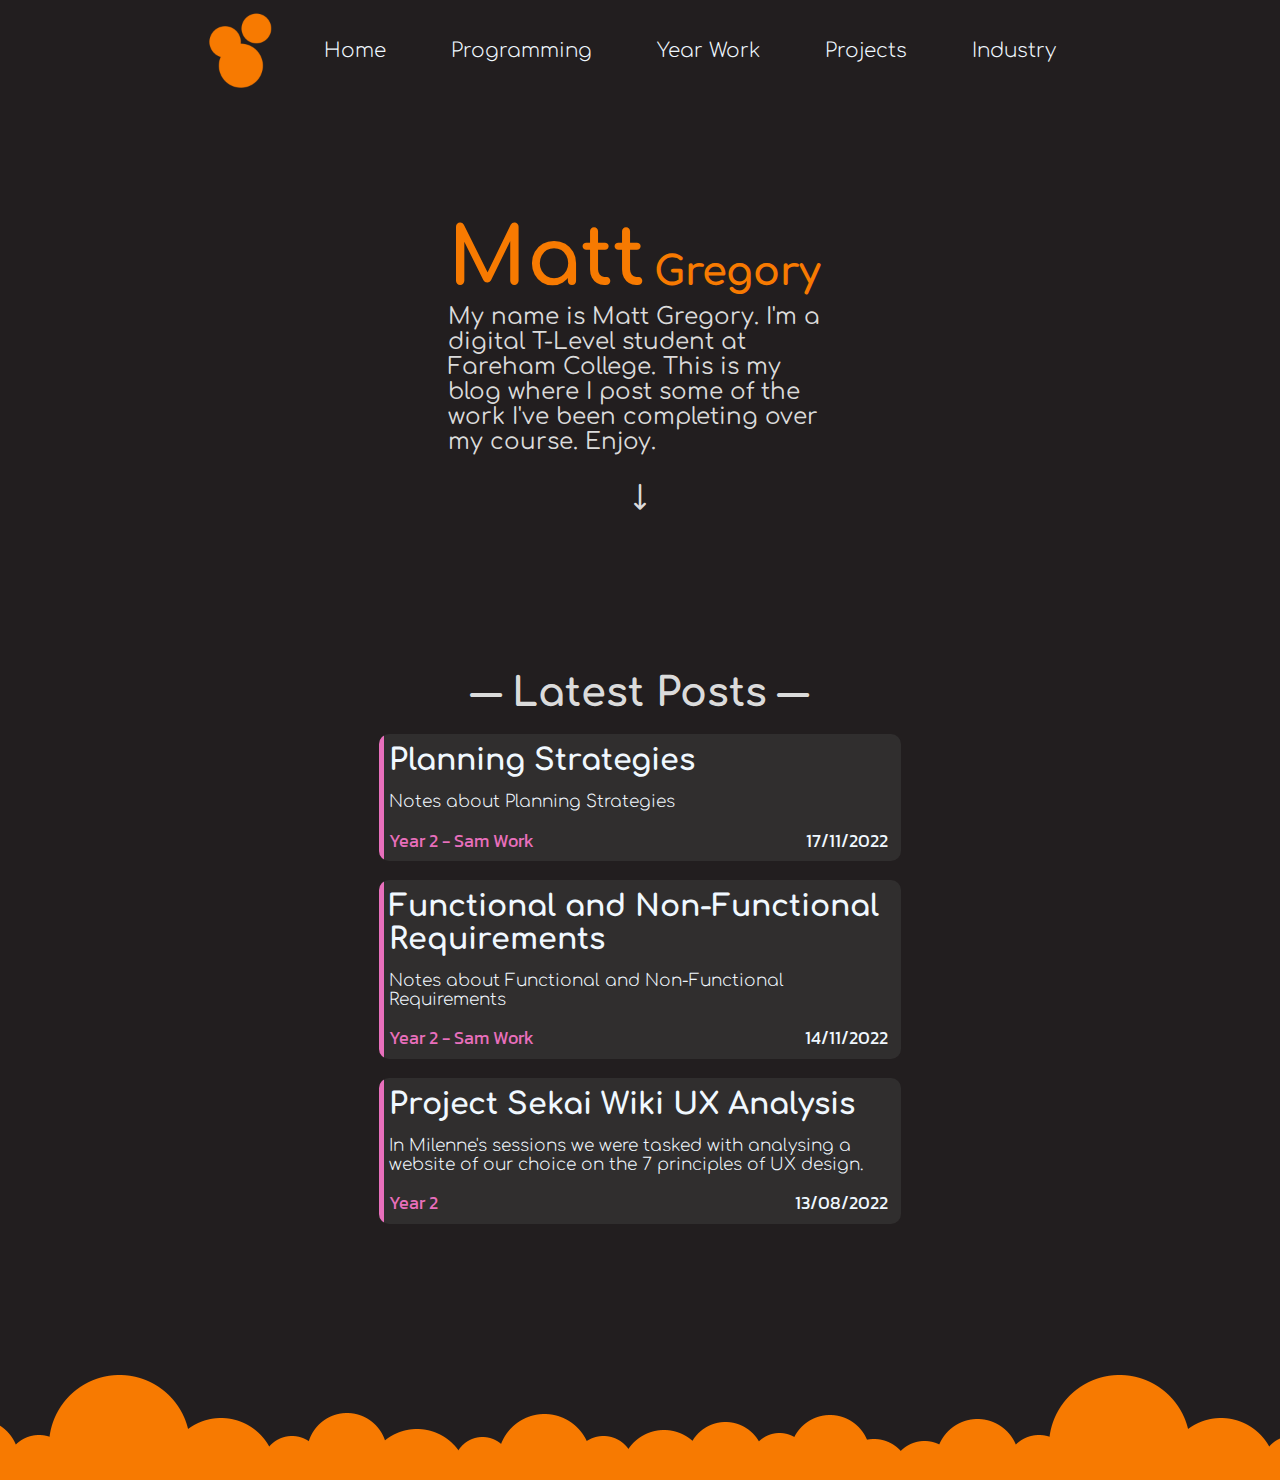
<file: index.html>
<html>
    <head>
        <link rel="stylesheet" type="text/css" href="./stylesheets/home.css">
        <link rel="stylesheet" type="text/css" href="./stylesheets/blogPost.css">
        <link rel="stylesheet" type="text/css" href="./stylesheets/nav.css">
        <title>Matt Gregory Portfolio</title>
        <link rel="ICON" href="./resources/icon.png" type="image/png" />
        <script src="https://ajax.googleapis.com/ajax/libs/jquery/3.6.0/jquery.min.js"></script>
    </head>
    <body>
        <div class="container">
            <div class="navbar">
                <img src="./resources/icon.png" class="navbarIcon"/>
                <div class="textNavigation">
                    <a class="navbarTitle" id="home" href="#">Home</a>
                    <a class="navbarTitle" id="programming" href="./pages/programming.html">Programming</a>
                    <a class="navbarTitle" id="yearwork" href="./pages/yearWork.html">Year Work</a>
                    <a class="navbarTitle" id="projects" href="./pages/projects.html">Projects</a>
                    <a class="navbarTitle" id="industry" href="./pages/industry.html">Industry</a>
                </div>
            </div>
            <div class="bottom">
                <div class="welcome">
                    <div class="name">
                        <span id="fname">Matt</span>
                        <span id="lname">Gregory</span>
                    </div>
                    <a class="welcometext">My name is Matt Gregory. I'm a digital T-Level student at Fareham College. This is my blog where I post some of the work I've been completing over my course. Enjoy.</a>
                    <span class="welcometext" id="bouncingarrow">↓</span>
                </div>
                <div class="latestposts">
                    <a class="welcometext" id="latest">― Latest Posts ―</a>
                    <a class="blogpost">
                        <div class="bar"></div>
                        <div class="content">
                            <span class="blogTitle">C Text-Based Adventure Game</span>
                            <span class="blogDesc">Brief description of what the blog post is about. Something like</span>
                            <div class="blogStat">
                                <div class='cat' style="color: #F77A01;">
                                    <span class="category">Programming</span>
                                    <span class="categorySplit">-</span>
                                    <span class="sub-category">C</span>
                                </div>
                                <span class="dates">6/4/2022</span>
                            </div>
                        </div>
                    </a>
                </div>
            </div>
        </div>
        <script src="posts.js"></script>
        <script src="./scripts/homepageBlogs.js"></script>
    </body>
</html>
</file>
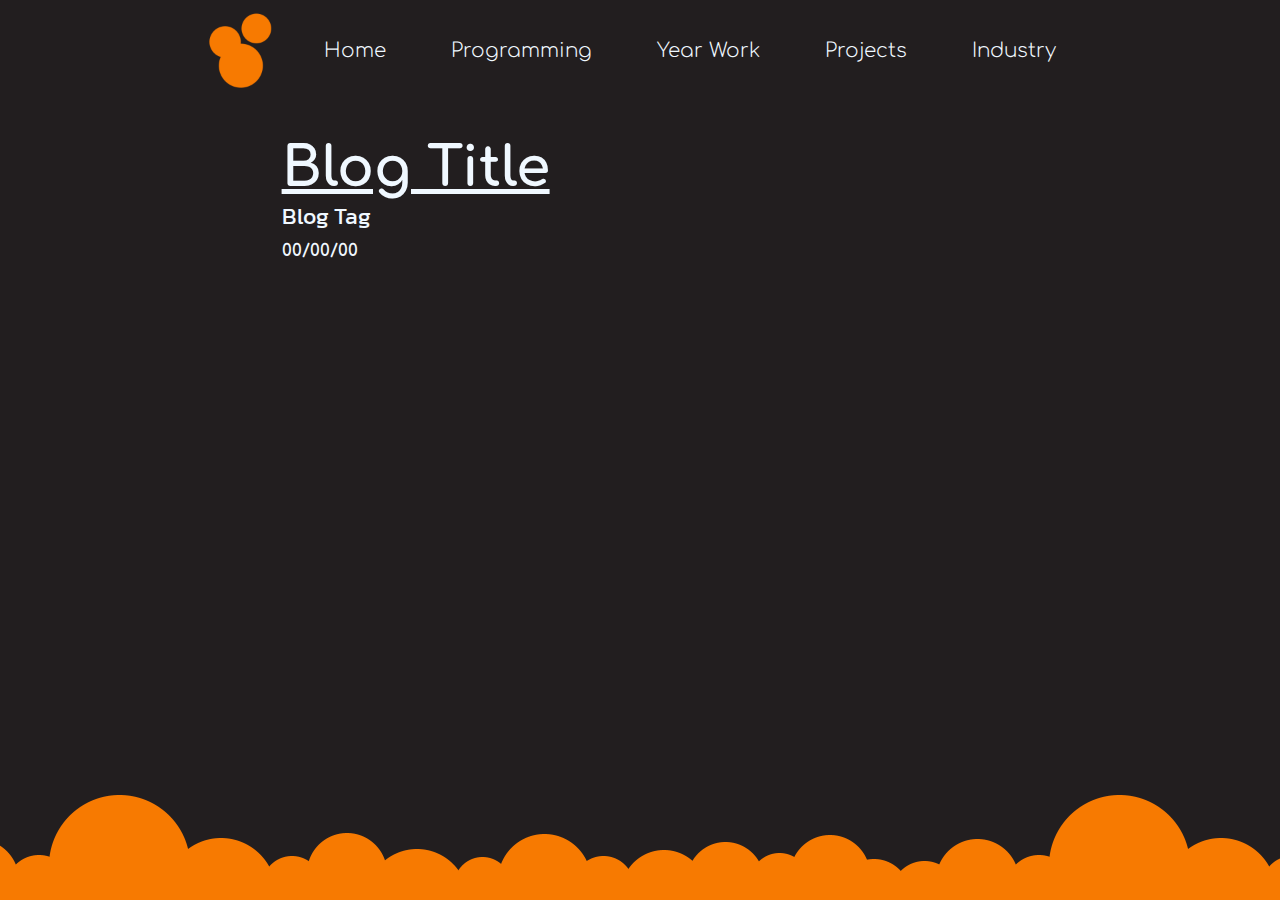
<file: pages/blog.html>
<html>
    <head>
        <link rel="stylesheet" type="text/css" href="../stylesheets/pages.css">
        <link rel="stylesheet" type="text/css" href="../stylesheets/blogPage.css">
        <link rel="stylesheet" type="text/css" href="../stylesheets/nav.css">
        <title>Matt Gregory Portfolio</title>
        <link rel="ICON" href="../resources/icon.png" type="image/png" />
        <script src="https://ajax.googleapis.com/ajax/libs/jquery/3.6.0/jquery.min.js"></script>
    </head>
    <body>
        <div class="container">
            <div class="navbar">
                <img src="../resources/icon.png" class="navbarIcon"/>
                <div class="textNavigation">
                    <a class="navbarTitle" id="home" href="../index.html">Home</a>
                    <a class="navbarTitle" id="programming" href="./programming.html">Programming</a>
                    <a class="navbarTitle" id="yearwork" href="./yearWork.html">Year Work</a>
                    <a class="navbarTitle" id="projects" href="./projects.html">Projects</a>
                    <a class="navbarTitle" id="industry" href="./industry.html">Industry</a>
                </div>
            </div>
            <div class="bottom">
                <div class="base">
                    <span id="blogTitle">Blog Title</span>
                    <span id="blogTags">Blog Tag</span>
                    <span id="blogDate">00/00/00</span>
                    <div id="contentArea">
                        
                    </div>
                </div>
            </div>
        </div>
        <script src="../posts.js"></script>
        <script src="../scripts/blogHandler.js"></script>
    </body>
</html>
</file>
<file: stylesheets/home.css>
@import url('https://fonts.googleapis.com/css2?family=Comfortaa:wght@300;400;700&display=swap');
@import url('https://fonts.googleapis.com/css2?family=Xanh+Mono&display=swap');
@import url('https://fonts.googleapis.com/css2?family=Oswald:wght@700&display=swap');
@import url('https://fonts.googleapis.com/css2?family=Kanit:wght@500&display=swap');

@keyframes bouncingArrow {
    0% {transform: translateY(0%);}
    50% {transform: translateY(25%);}
    100% {transform: translateY(0%);}
}

body {
    background: #221E1F;
    margin: 0;
    background-image: url('../bottomBackdrop.png');
    background-repeat: repeat-x;
    background-position: 50% 100%;
}

.bottom {
    display: flex;
    flex-direction: column;
    align-items: center;
    width: 60%;
    margin-bottom: 20%;
}

.welcome {
    width: 50%;
    display: flex;
    flex-direction: column;
    margin-top: 15%;
    margin-bottom: 23%;

}

.name {
    color: #F77A01;
    font-family: 'Comfortaa', cursive;
    font-weight: 700;
}


.welcometext {
    color: rgb(219, 219, 219);
    font-family: 'Comfortaa', cursive;
    font-weight: 400;
    font-size: 23px;
}

#fname {
    font-size: 80px;
}
#lname {
    font-size: 40px;
    margin-left: 1%;
}

#bouncingarrow {
    margin-top: 2%;
    font-size: 30px;
    align-self: center;
    transform: translateY(50%);
    animation-name: bouncingArrow;
    animation-duration: 2s;
    animation-iteration-count: infinite;
    animation-timing-function: ease-in-out;
    user-select: none;
}

.latestposts {
    display: flex;
    flex-direction: column;
    align-items: center;
    width: 80%;
}

#latest {
    font-size: 40px;
    font-weight: 700;
}
</file>
<file: stylesheets/blogPost.css>
.latestposts {
    display: flex;
    flex-direction: column;
    align-items: center;
    width: 80%;
}

.blogPost {
    width: 85%;
    background-color: #302e2e;
    border-radius: 10px;
    overflow: hidden;
    display: none;
    flex-direction: row;
    margin-top: 3%;
    text-decoration: none;
}

.bar {
    width: 1%;
    background-color: #F77A01;
}

.content {
    flex: 1;
    display: flex;
    flex-direction: column;
    padding: 1%;
    color: aliceblue;
    font-family: 'Comfortaa', cursive;
}

.blogStat {
    display: flex;
    justify-content: space-between;
    margin-top: 3%;
    margin-bottom: 0.5%;
    font-family: 'Kanit', sans-serif;
    font-size: 18px;
    padding-right: 1.5%;
}

.blogTitle {
    font-weight: 700;
    font-size: 30px;
    margin-top: 1%;
}

.blogDesc {
    font-weight: 300;
    font-size: 17px;
    margin-top: 3%;
}
</file>
<file: stylesheets/nav.css>
@import url('https://fonts.googleapis.com/css2?family=Comfortaa:wght@300;400;700&display=swap');
@import url('https://fonts.googleapis.com/css2?family=Kanit:wght@500&display=swap');

.container {
    width: 100%;
    display: flex;
    align-items: center;
    flex-direction: column;
}

.navbar {
    display: flex;
    align-items: center;
    width: 45%;
    transition: width 1.5s ease;
}

.navbarIcon {
    height: 100px;
}

.textNavigation {
    flex: 1;
    height: 100%;
    display: flex;
    justify-content: space-around;
    align-items: center;
}

.navbarTitle {
    color: aliceblue;
    font-family: 'Comfortaa', cursive;
    font-weight: 300;
    font-size: 20px;
    text-align: center;
    cursor: pointer;
    transition: color 0.15s, transform 0.15s;
    user-select: none;
    text-decoration: none;
}

.navbarTitle:hover {
    color: #F77A01;
    transform: rotate(10deg);
}

@media (max-width: 1600px) {
    .navbar {
        width: 70%;
    }
}

@media (max-width: 875px) {
    .navbar {
        width: 100%;
    }

    .navbarIcon {
        opacity: 0;
        width: 0;
    }
}
</file>
<file: stylesheets/pages.css>
body {
    background: #221E1F;
    margin: 0;
    background-image: url('../bottomBackdrop.png');
    background-repeat: repeat-x;
    background-position: 50% 100%;
}

.bottom {
    display: flex;
    flex-direction: column;
    align-items: center;
    width: 60%;
    margin-bottom: 20%;
}

.categoryTitle {
    color: rgb(219, 219, 219);
    font-family: 'Comfortaa', cursive;
    font-weight: 400;
    font-size: 35px;
    margin-top: 10%;
    margin-bottom: 1%;
    text-decoration: underline;
}
</file>
<file: stylesheets/blogPage.css>
.base {
    width: 70%;
    display: flex;
    flex-direction: column;
    color: aliceblue;
    font-family: 'Comfortaa', cursive;
}

.bottom {
    margin-top: 3%;
}

#blogTitle {
    font-size: 55px;
    font-weight: 700;
    text-decoration: underline;
}

#blogTags {
    font-family: 'Kanit', sans-serif;
    font-size: 23px;
    margin-bottom: 1%;
}
#blogDate {
    font-weight: 700;
    font-size: 17px;
}

#contentArea {
    margin-top: 5%;
    width: 100%;
    font-size: 18px;
    display: flex;
    flex-direction: column;
    white-space: pre-wrap;
}

.imageContainer {
    width: 80%;
    align-self: center;
    display: flex;
    justify-content: center;
}

.blogImage {
    height: 100%;
}

@media (max-width: 1600px) {
    .bottom {
        width: 80%;
    }
}

@media (max-width: 875px) {
    .bottom {
        width: 95%;
    }

    .base {
        width: 90%;
    }
}
</file>
